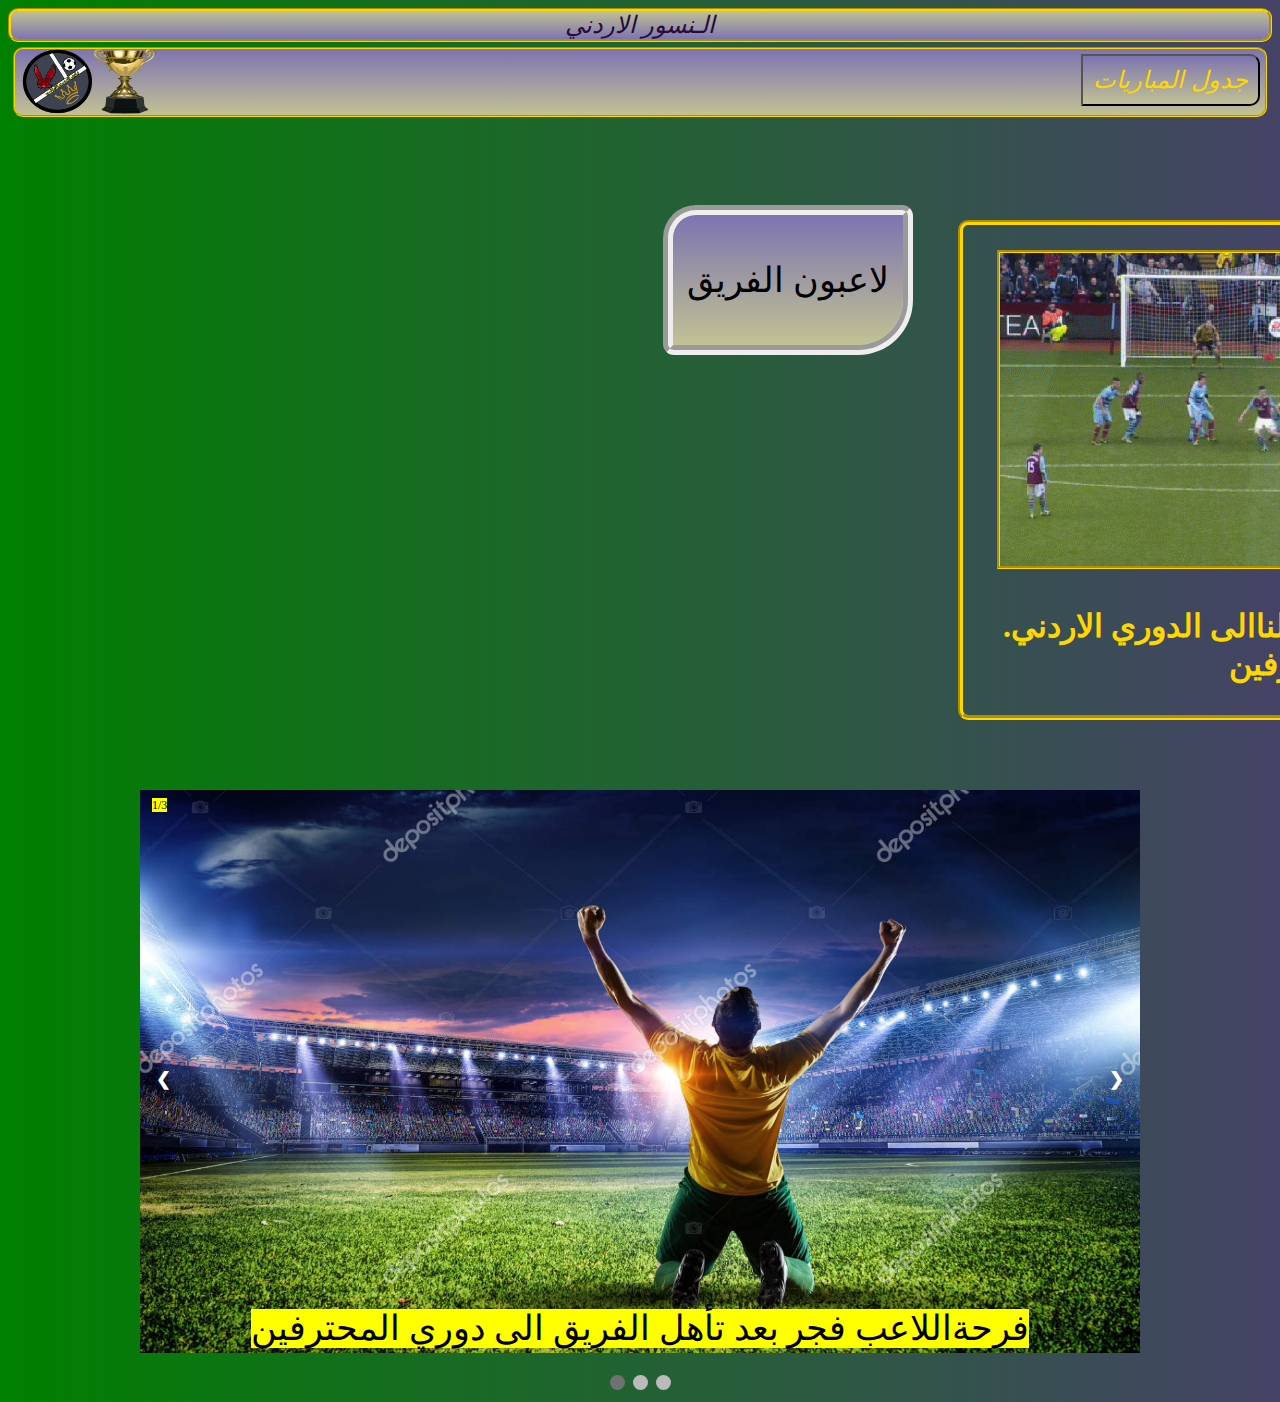
<file: index.html>
<!DOCTYPE html>
<html lang="en">
<head>
    <meta charset="UTF-8">
    <meta http-equiv="X-UA-Compatible" content="IE=edge">
    <meta name="viewport" content="width=device-width, initial-scale=1.0">
    <link rel="stylesheet" href="style.css">
    <title>النسور الاردني</title>
</head>
<body
id="bod"

>
<div>
    <header id="hedr">
        الـنسور الاردني
    </header>
</div>
<div id="dv1">
    <a
    style="text-decoration:none"
    href="nextmatch.html"
    
    >
    <button id="btnxt">جدول المباريات</button>
</a>
<img src="Assets\new logo.png" id="headerlogo">
<img src="Assets\cupa.png" id="cupa">

</div>
   <!--
   <details id="det">
        <summary>لمحة عن الفريق</summary>
        <ol>
            <li>مدينة النادي هي الرصيفة</li>
            <br>
            <li>يوجد في النادي 11 لاعب فقط</li>
        </ol>
    </details>
    -->
    <br>
    <div id="dv7">
        <div id="dv2">
            <img src="Assets\GH1.gif" alt="our latest goal" id="gol" >
            <p id="p1"><br>.الهدف الذي سجلناه وأهلناالى الدوري الاردني للمحترفين</p>
        </div>
        <div id="dv5">
            <a href="players.html">
                <button id="btnpl">لاعبون الفريق</button>
            </a>
        </div>

    </div>
   <!-- Slideshow container -->
<div class="slideshow-container">

    <!-- Full-width images with number and caption text -->
    <div class="mySlides fade">
      <div class="numbertext"><mark>1/3</mark></div>
      <img src="Assets\dance2.png" style="width:100%">
      <div class="text"><mark>فرحةاللاعب فجر بعد تأهل الفريق الى دوري المحترفين</mark></div>
    </div>
  
    <div class="mySlides fade">
      <div class="numbertext"><mark>2/3</mark></div>
      <img src="Assets\الدوري الاردني.jpg" style="width:100%">
      <div class="text"><mark>تأهل نادي الـنسور الاردني الى الدوري الاردني للمحترفين</mark></div>
    </div>
  
    <div class="mySlides fade">
      <div class="numbertext"><mark>3/3</mark></div>
      <img src="Assets\stadium12.png" style="width:100%">
      <div class="text"><mark>الريال ضد النسور</mark></div>
    </div>
  
    <!-- Next and previous buttons -->
    <a class="prev" onclick="plusSlides(-1)">&#10094;</a>
    <a class="next" onclick="plusSlides(1)">&#10095;</a>
  </div>
  <br>
  
  <!-- The dots/circles -->
  <div style="text-align:center">
    <span class="dot" onclick="currentSlide(1)"></span>
    <span class="dot" onclick="currentSlide(2)"></span>
    <span class="dot" onclick="currentSlide(3)"></span>
  </div>
   <footer></footer>
</body>
<script>
let slideIndex = 1;
showSlides(slideIndex);

// Next/previous controls
function plusSlides(n) {
  showSlides(slideIndex += n);
}

// Thumbnail image controls
function currentSlide(n) {
  showSlides(slideIndex = n);
}

function showSlides(n) {
  let i;
  let slides = document.getElementsByClassName("mySlides");
  let dots = document.getElementsByClassName("dot");
  if (n > slides.length) {slideIndex = 1}
  if (n < 1) {slideIndex = slides.length}
  for (i = 0; i < slides.length; i++) {
    slides[i].style.display = "none";
  }
  for (i = 0; i < dots.length; i++) {
    dots[i].className = dots[i].className.replace(" active", "");
  }
  slides[slideIndex-1].style.display = "block";
  dots[slideIndex-1].className += " active";
}
</script>
</html>
</file>
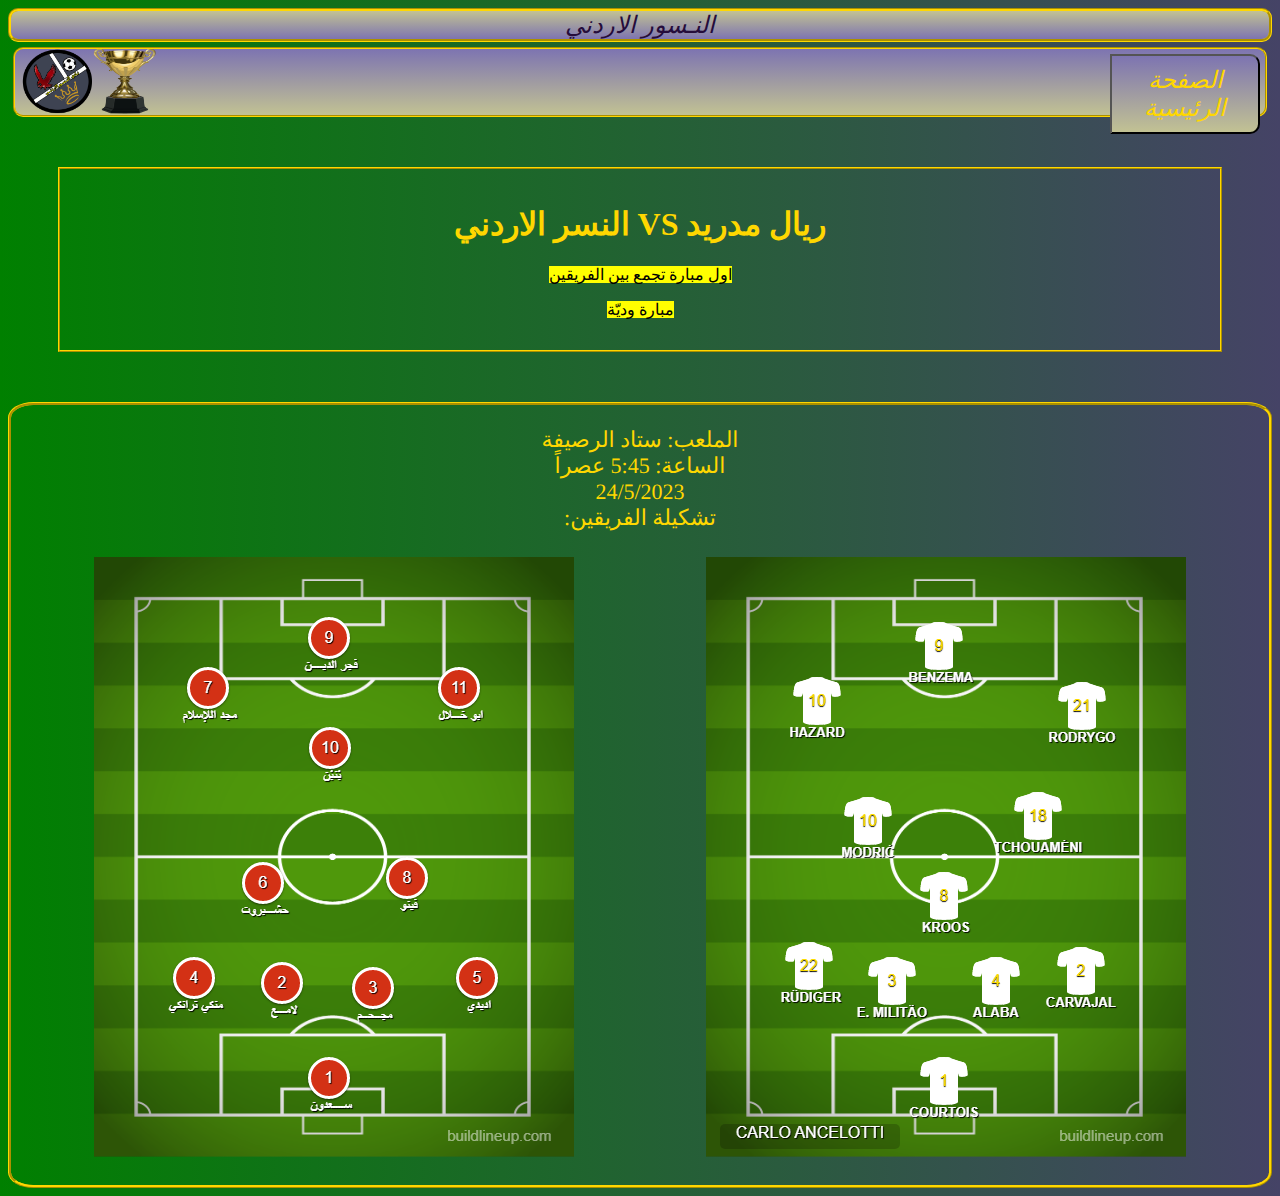
<file: nextmatch.html>
<!DOCTYPE html>
<html lang="en">
<head>
    <meta charset="UTF-8">
    <meta http-equiv="X-UA-Compatible" content="IE=edge">
    <meta name="viewport" content="width=device-width, initial-scale=1.0">
    <link rel="stylesheet" href="style.css">
    <title>جدول المباريات</title>
</head>
<body
id="bod"

>
    <header id="hedr">
        النـسور الاردني   
     </header>
    <div id="dv1">
        <a
        style="text-decoration:none"
        href="index.html"
        
        >
            <button id="btnhome">الصفحة الرئيسية</button>
        </a>
    <img src="Assets\new logo.png" id="headerlogo">
    <img src="Assets\cupa.png" id="cupa">
    
    </div>
    <div id="dv3">
        <H1 id="mch">النسر الاردني VS ريال مدريد</H1>
        <p id="mch"><mark> اول مبارة تجمع بين الفريقين</mark></p>
        <p id="mch"><mark> مبارة وديّة</mark></p>
    </div>
    <div id="dv4">
        <p id="p2">
            الملعب: ستاد الرصيفة
            <br>
            الساعة: 5:45  عصراً
            <br>
            24/5/2023
            <br>
            :تشكيلة الفريقين
            <br>
            <br>
            <img src="Assets\lineup.png" alt="joregl" id="lnup1">
            <img src="Assets\madrid lineup.png" alt="Rma" id="lnup2">

        </p>
        
    </div>
</body>
</html>
</file>
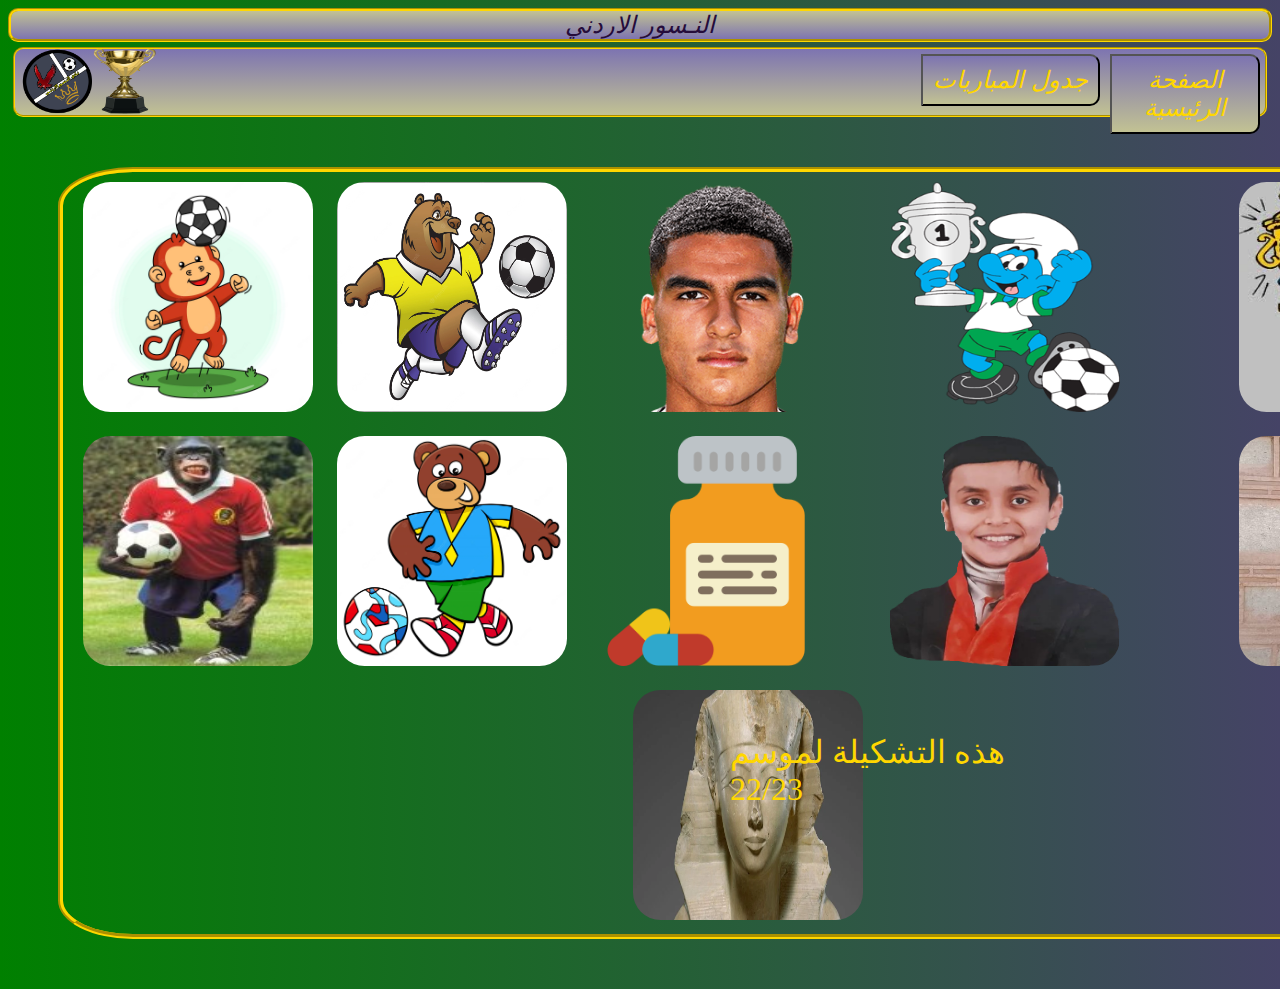
<file: players.html>
<!DOCTYPE html>
<html lang="en">
<head>
    <meta charset="UTF-8">
    <meta http-equiv="X-UA-Compatible" content="IE=edge">
    <meta name="viewport" content="width=device-width, initial-scale=1.0">
    <link rel="stylesheet" href="style.css">
    <title>النسور الاردني</title>
</head>
<body
id="bod"

>
    <header id="hedr">
        النـسور الاردني
    </header>
    <div id="dv1">

        <a
        style="text-decoration:none"
        href="index.html"
        
        >
            <button id="btnhome">الصفحة الرئيسية</button>
        </a>
        <a
        style="text-decoration:none"
        href="nextmatch.html"
        
        >
            <button id="btnxt">جدول المباريات</button>
        </a>
    <img src="Assets\new logo.png" id="headerlogo">
    <img src="Assets\cupa.png" id="cupa">

</div>
<div id="playersdv">
    <a style="cursor: pointer;">    
        <img src="Assets\s3doon.png" id="s3doon">
    </a>
    <a style="cursor: pointer;">
            <img src="Assets\bonbon.png" id="bonbon">
    </a>

        <a style="cursor: pointer;">
            <img src="Assets\abokhlal.png" id="abokhlal">

        </a>
        
        <a style="cursor: pointer;">
            <img src="Assets\lam3.png" id="lam3">


        </a>
        <a style="cursor: pointer;">
            <img src="Assets\mj7m.png" id="mj7m">

        </a>
        <a style="cursor: pointer;">
            <img src="Assets\monkeytrunky.jpg" id="monkeytrunky">

        </a style="cursor: pointer;">

        <a style="cursor: pointer;">
            <img src="Assets\ididi.png" id="ididi">

        </a>
        <a style="cursor: pointer;">
        <img src="Assets\feno.png" id="feno">
            
        </a>
        <a style="cursor: pointer;">
            <img src="Assets\لقطة الشاشة 2022-10-01 174757.png" id="fajer">

        </a>
        <a style="cursor: pointer;">
            <img src="Assets\jWn9dxyU_400x400.jpg" id="majd">

        </a>
        <a style="cursor: pointer;">
            <img src="Assets\7shbroot.png" id="_7shbroot">

        </a>

<p id="pp">هذه التشكيلة لموسم 22/23</p>

    </div>
</body>
</html>
</file>
<file: style.css>
#bod{
    background-image: linear-gradient(to right, green, rgb(69, 67, 102));
}

#hedr{
    border: 3px;
    border-style: groove;
    text-align: center;
    font-style: oblique;
    font-size: 24px;
    color: rgb(37, 12, 59);
    border-color: gold;
    background-image: linear-gradient(to top, rgb(125, 116, 177), rgb(194, 194, 147));
    border-radius: 10px;
    

}
#headerlogo{
    width: 85px;
    height: 85px;
    position: relative;
    right: -00px;    
    top: -10px;
}
#cupa{
    width: 70px;
    height: 70px;
    position: absolute;
    left: 90px;    
    top: 45px;
    cursor: grab;  

}

#dv1{
    border: 2px;
    border-color: gold;
    border-style: groove;
    border-radius: 10px;
    margin: 5px;
    height: 70px;
    background-image: linear-gradient( rgb(125, 116, 177), rgb(194, 194, 147));
}

#btnxt {
    text-align: center;
    float: right;
    font-style: oblique;
    font-size: 24px;
    color: gold;
    padding: 10px;
    cursor: pointer;
    margin: 5px;
    border-top-right-radius: 10px;
    border-bottom-right-radius: 10px;
    background-image: linear-gradient(rgb(125, 116, 177), rgb(194, 194, 147));
}
#btnhome {
    text-align: center;
    float: right;
    font-style: oblique;
    font-size: 24px;
    color: gold;
    padding: 10px;
    cursor: pointer;
    width: 150px;
    margin: 5px;
    border-top-right-radius: 10px;
    border-bottom-right-radius: 10px;
    background-image: linear-gradient(rgb(125, 116, 177), rgb(194, 194, 147));
}
#det {
    color: gold;
    border: 2px;
    border-color: gold;
    border-style: solid;
    border-radius: 10px;
    position: relative;
    left: 50px;
    padding: 15px;
    margin: 15px;
    font-weight: bolder;
    width: 300px;
    cursor: pointer;
}
#dv2 {
    height: 500px;
    width: 680px;
    position: relative;
    left: 950px;
    top: 80px;
    border: 5px;
    border-radius: 10px;
    border-style: groove;
    border-color: gold;
}
#gol{
border: 3px;
border-color: gold;
border-style: groove;
position: relative;
top: 5%;
left: 05%;
}

#p1{
    color: gold;
    position: relative;
    text-align: center;
    font-style: normal;
    font-weight: bolder;
    font-family: 'Noto Naskh Arabic UI', serif;
    top: -10px;
    font-size: 32px;
}
#dv3{
border: 2px;
border-color: gold;
border-style: ridge;
padding: 15px;
margin: 50px;
position: static;
}
#mch {
    color: gold;
    text-align: center;
}
#dv4{
    border-color: gold;
    border-style: ridge;
    border-radius: 2%;
    background-image: url(Assets\stadium.jpg);
    background: local;
    background-size: cover;

}
#p2{
    color: gold;
    font-size: 22px;
    text-align: center;
    text-transform: capitalize;
    text-rendering: geometricPrecision;
}
#lnup1{
position: relative;
right: 05%;
cursor: pointer;
}
#lnup2{
    position: relative;
    left: 05%;
    cursor: pointer;
    }
    #btnpl{
    border-top-left-radius: 33px;
    border-top-right-radius: 11px;
    border-bottom-left-radius: 11px;
    border-bottom-right-radius: 55px;
    border-color: rgb(112, 112, 228);
    color: black;
    border: 10px;
    /*background-image: linear-gradient( gold, rgb(158, 108, 14));*/
    background-image: linear-gradient( rgb(125, 116, 177), rgb(194, 194, 147));

    border-style: groove;
    font-size: 35px;
    font-family:Impact, Haettenschweiler, 'Arial Narrow Bold', sans-serif;
    text-align: center;
    height: 150px;
    width: 250px;
    position: relative;
    bottom: 435px;
    left: 655px;
    cursor: pointer;
    animation-duration: 2s;
    transition: height 1s;
    animation-delay: 3s;

}
#btnpl:hover{

    border-top-left-radius: 11px;
    border-top-right-radius: 33px;
    border-bottom-left-radius: 33px;
    border-bottom-right-radius: 11px;
    color: black;
    left: 655px;
    height: 500px;
   animation-direction: reverse;


 
}
#btnplm{
    border-top-right-radius: 55px;
    border-bottom-right-radius: 55px;
    border-color: rgb(112, 112, 228);
    color: black;
    border: 10px;
    /*background-image: linear-gradient( gold, rgb(158, 108, 14));*/
    background-image: linear-gradient( rgb(125, 116, 177), rgb(194, 194, 147));

    border-style: groove;
    font-size: 35px;
    font-family:Impact, Haettenschweiler, 'Arial Narrow Bold', sans-serif;
    text-align: center;
    width: 350px;
    height: 150px;
    bottom: 600px;
    left: 100px;
    cursor: pointer;
    animation-duration: 2s;
    transition:width 1s ;
    position: absolute;

}
#btnplm:hover{
    
    border-top-right-radius: 55px;
    border-bottom-right-radius: 55px;
    transform: rotate(360deg);
    animation-delay: 1s;
    color: black;
    width: 500px;
    right: 655px;
    
}

#playersdv{
    border: 5px;
    border-color: gold;
    border-style: groove;
    margin: 50px;
    border-radius: 05%;
    width: 1500px;
    position: static;
}
#s3doon{
    width: 250px;
    height: 250px;
    border-radius: 15%;
    padding: 10px;
    position: relative;
    left: 10px;
}
#fajer{
    width: 250px;
    height: 250px;
    border-radius: 15%;
    padding: 10px;
    position: relative;
    left: 55px;
}#majd{
    width: 250px;
    height: 250px;
    border-radius: 15%;
    padding: 10px;
    position: relative;
    left: 150px;
}
@keyframes header{
    from{
        border: 3px;
        border-style: groove;
        text-align: center;
        font-style: oblique;
        font-size: 24px;
        color: blueviolet;
        border-color: gold;
        background-color: green;
        border-radius: 10px;
    }
    to{
        border: 3px;
    border-style: groove;
    text-align: center;
    font-style: oblique;
    font-size: 24px;
    color: white;
    border-color: gold;
    background-color: black;
    border-radius: 10px;
    }
}
#mj7m{
    width: 250px;
    height: 250px;
    border-radius: 15%;
    padding: 10px;
    position: relative;
    left: 150px;
}
#lam3{
    width: 250px;
    height: 250px;
    border-radius: 15%;
    padding: 10px;
    position: relative;
    left: 55px;
}
#feno{
    width: 250px;
    height: 250px;
    border-radius: 15%;
    padding: 10px;
    position: relative;
    left: 10px;
}
#ididi{
    width: 250px;
    height: 250px;
    border-radius: 15%;
    padding: 10px;
    position: relative;
    left: 10px;
}
#bonbon{
    width: 250px;
    height: 250px;
    border-radius: 15%;
    padding: 10px;
    position: relative;
    left: 10px;
}
#abokhlal{
    width: 250px;
    height: 250px;
    border-radius: 15%;
    padding: 10px;
    position: relative;
    left: 22.50px;
}
#monkeytrunky{
    width: 250px;
    height: 250px;
    border-radius: 15%;
    padding: 10px;
    position: relative;
    left: 10px;
}
#_7shbroot{
    width: 250px;
    height: 250px;
    border-radius: 15%;
    padding: 10px;
    position: relative;
    left: 560px;
}
#pp{
    color: gold;
    position: absolute;
    bottom: 50px;
    right: 210px;
    padding: 10px;
    font-size: 32px;
    width: 350px;
}
#cupwin{
    background-image: url("Assets\dance2.png");
}
* {box-sizing:border-box}

/* Slideshow container */
.slideshow-container {
  max-width: 1000px;
  position: relative;
  margin: auto;
  border-radius: 15px;
}

/* Hide the images by default */
.mySlides {
  display: none;
}

/* Next & previous buttons */
.prev, .next {
  cursor: pointer;
  position: absolute;
  top: 50%;
  width: auto;
  margin-top: -22px;
  padding: 16px;
  color: white;
  font-weight: bold;
  font-size: 18px;
  transition: 0.6s ease;
  border-radius: 0 3px 3px 0;
  user-select: none;
}

/* Position the "next button" to the right */
.next {
  right: 0;
  border-radius: 3px 0 0 3px;
}

/* On hover, add a black background color with a little bit see-through */
.prev:hover, .next:hover {
  background-color: rgba(0,0,0,0.8);
}

/* Caption text */
.text {
  color: rgb(111, 0, 255);
  font-size: 35px;
  padding: 8px 12px;
  position: absolute;
  width: 100%;
  text-align:center;
  bottom: 00px;
}

/* Number text (1/3 etc) */
.numbertext {
  color: #f2f2f2;
  font-size: 12px;
  padding: 8px 12px;
  position: absolute;
  top: 0;
}

/* The dots/bullets/indicators */
.dot {
  cursor: pointer;
  height: 15px;
  width: 15px;
  margin: 0 2px;
  background-color: #bbb;
  border-radius: 50%;
  display: inline-block;
  transition: background-color 0.6s ease;
}

.active, .dot:hover {
  background-color: #717171;
}

/* Fading animation */
.fade {
  animation-name: fade;
  animation-duration: 1.5s;
}

@keyframes fade {
  from {opacity: .4}
  to {opacity: 1}
}
</file>
